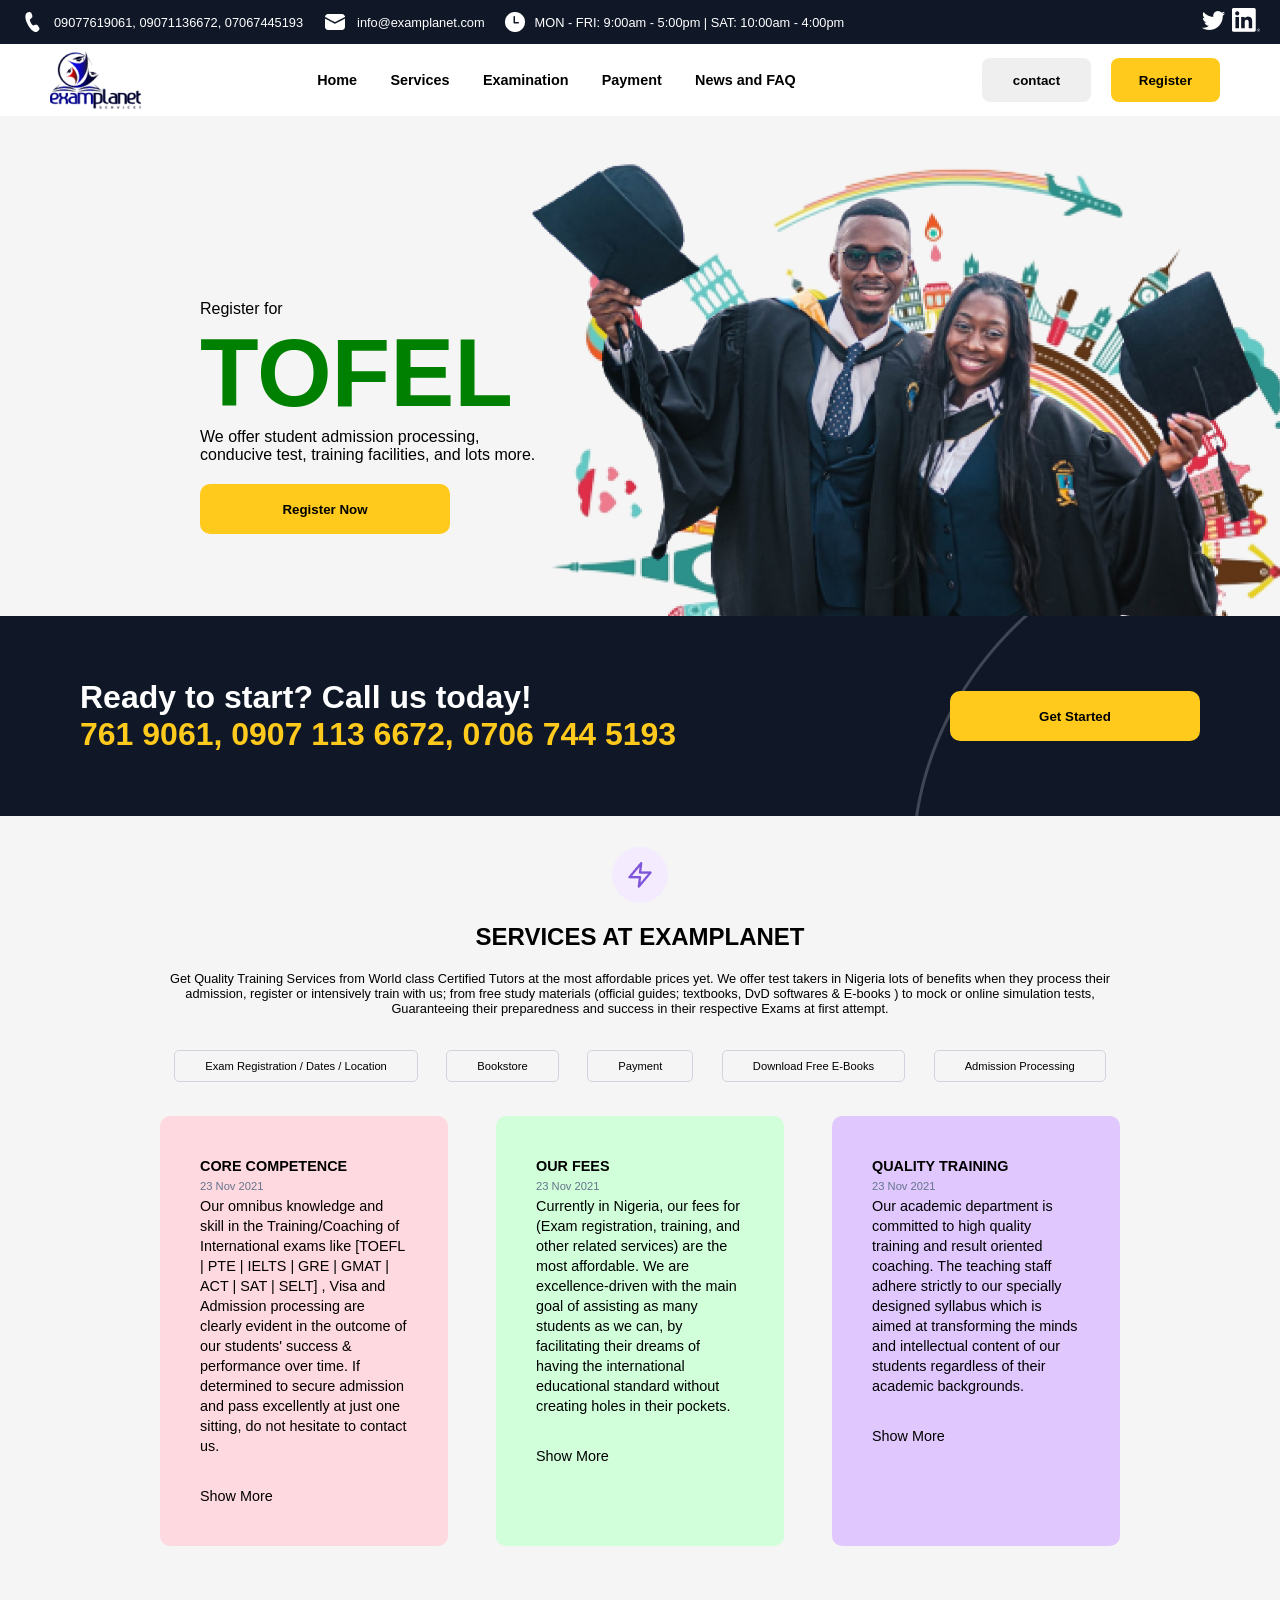
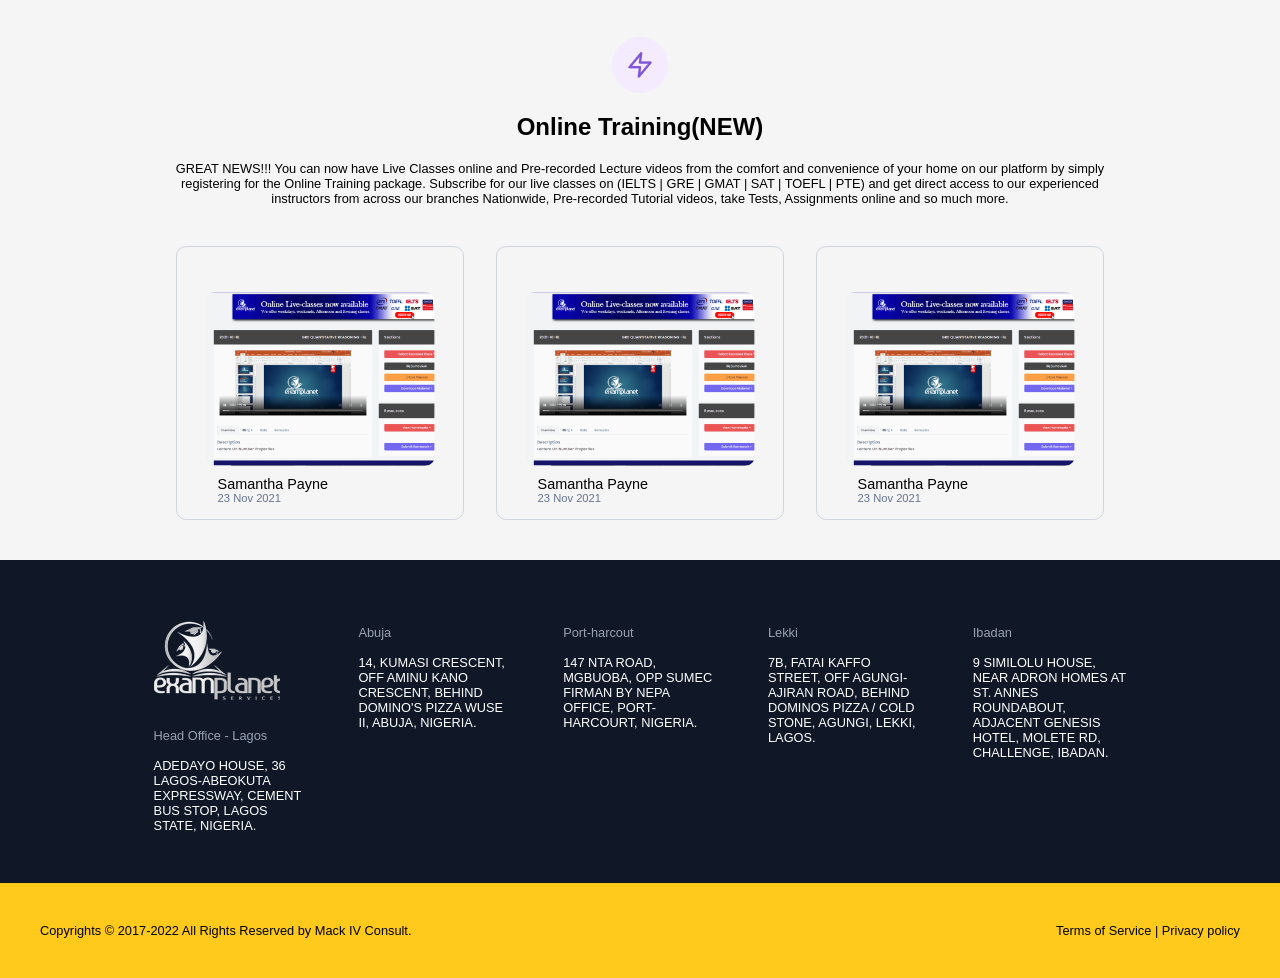
<file: index.html>
<!DOCTYPE html>
<html lang="en">
<head>
    <meta charset="UTF-8">
    <meta name="viewport" content="width=device-width, initial-scale=1.0">
    <link rel="stylesheet" href="./static/css/style.css">
    <title>Exam Planet</title>
</head>
<body>
    <div class="pre-nav">
        <div class="contact">
            <span><img src="./static/images/vectors/phone.png" alt="" srcset=""></i>09077619061, 09071136672, 07067445193</span>
            <span><img src="./static/images/vectors/message.png" alt="" srcset="">info@examplanet.com</span>
            <span><img src="./static/images/vectors/time.png" alt="" srcset="">MON - FRI: 9:00am - 5:00pm | SAT: 10:00am - 4:00pm</span>
        </div>

        <div class="socials">
            <span><img src="./static/images/vectors/twitter.png" alt="" srcset=""></span>
            <span><img src="./static/images/vectors/LinkedIn.png" alt=""></span>
        </div>
    </div>

    <div class="nav">
        <img src="./static/images/Logo.png" alt="" class="logo">

        <ul>
            <li>Home</li>
            <li>Services</li>
            <li>Examination</li>
            <li>Payment</li>
            <li>News and FAQ</li>
        </ul>

        <div class="nav-buttons">
            <button class="contact">contact</button>
            <button class="register">Register</button>
        </div>
    </div>

    <div class="main">
        <div class="left" id="">
            <div class="content">
                <div class="header">
                    Register for
                    <h1>TOFEL</h1>
                    <span class="description">
                        We offer student admission processing, conducive test, training facilities, and lots more.
                    </span>

                    <button class="register-now-button">Register Now</button>
                </div>
            </div>
        </div>

        <div class="right">
            <img class="people" src="./static/images/people-logo.png" alt="">
        </div>
    </div>

    <div class="contact-section">
        <h1><span>Ready to start? Call us today!</span>
            <span class="numbers">761 9061, 0907 113 6672, 0706 744 5193</span></h1>
            <button class="get-started">Get Started</button>
    </div>

    <div class="service-section">
        <div class="ss-content">
            <img src="./static/images/star.png" alt="" srcset="">
            <h2>SERVICES AT EXAMPLANET</h2>
            <p>Get Quality Training Services from World class Certified Tutors at the most affordable prices yet. We offer test takers in Nigeria lots of benefits when they process their admission, register or intensively train with us; from free study materials (official guides; textbooks, DvD softwares & E-books ) to mock or online simulation tests, Guaranteeing their preparedness and success in their respective Exams at first attempt.</p>
            <div class="tags">
                <div class="tag">Exam Registration / Dates / Location</div>
                <div class="tag">Bookstore</div>
                <div class="tag">Payment</div>
                <div class="tag">Download Free E-Books</div>
                <div class="tag">Admission Processing</div>
            </div>


        <div class="skills">
            <div class="skill one">
                <h4>CORE COMPETENCE</h4>
                <span class="date">23 Nov 2021</span>
                <span class="content">Our omnibus knowledge and skill in the Training/Coaching of International exams like [TOEFL | PTE | IELTS | GRE | GMAT | ACT | SAT | SELT] , Visa and Admission processing are clearly evident in the outcome of our students' success & performance over time. If determined to secure admission and pass excellently at just one sitting, do not hesitate to contact us.</span>
                <span class="sm">Show More</span>
            </div>
            <div class="skill two">
                <h4>OUR FEES</h4>
                <span class="date">23 Nov 2021</span>
                <span class="content">Currently in Nigeria, our fees for (Exam registration, training, and other related services) are the most affordable. We are excellence-driven with the main goal of assisting as many students as we can, by facilitating their dreams of having the international educational standard without creating holes in their pockets.</span>
                <span class="sm">Show More</span>
            </div>
            <div class="skill three">
                <h4>QUALITY TRAINING</h4>
                <span class="date">23 Nov 2021</span>
                <span class="content">Our academic department is committed to high quality training and result oriented coaching. The teaching staff adhere strictly to our specially designed syllabus which is aimed at transforming the minds and intellectual content of our students regardless of their academic backgrounds.</span>
                <span class="sm">Show More</span>
            </div>
        </div>

        <div class="training-section">
            <div class="ts-content">
                <img src="./static/images/star.png" alt="" srcset="">
                <h2>Online Training(NEW)</h2>
                <p>GREAT NEWS!!! You can now have Live Classes online and Pre-recorded Lecture videos from the comfort and convenience of your home on our platform by simply registering for the Online Training package.
                    Subscribe for our live classes on (IELTS | GRE | GMAT | SAT | TOEFL | PTE) and get direct access to our experienced instructors from across our branches Nationwide, Pre-recorded Tutorial videos, take Tests, Assignments online and so much more.</p>
                
                <div class="ot-images">
                    <div class="ot-image">
                        <img src="./static/images/Rectangle 1.png" alt="">
                        <div class="name">Samantha Payne</div>
                        <div class="date">23 Nov 2021</div>
                    </div>
                    
                    <div class="ot-image">
                        <img src="./static/images/Rectangle 1.png" alt="">
                        <div class="name">Samantha Payne</div>
                        <div class="date">23 Nov 2021</div>
                    </div>

                    <div class="ot-image">
                        <img src="./static/images/Rectangle 1.png" alt="">
                        <div class="name">Samantha Payne</div>
                        <div class="date">23 Nov 2021</div>
                    </div>
                </div>
            </div>
        </div>
    </div>
    </div>

    <div class="footer">
        <div class="offices">
            <div class="office">
                <img src="./static/images/image 40.png" alt="" srcset="">
                <p class="location">Head Office - Lagos</p>
                <p class="address">ADEDAYO HOUSE, 36 LAGOS-ABEOKUTA EXPRESSWAY, CEMENT BUS STOP, LAGOS STATE, NIGERIA.</p>
            </div>

            <div class="office">
                <p class="location">Abuja</p>
                <p class="address">14, KUMASI CRESCENT, OFF AMINU KANO CRESCENT, BEHIND DOMINO'S PIZZA WUSE II, ABUJA, NIGERIA.
                </p>
            </div>
            <div class="office">
                <p class="location">Port-harcout</p>
                <p class="address">147 NTA ROAD, MGBUOBA, OPP SUMEC FIRMAN BY NEPA OFFICE, PORT-HARCOURT, NIGERIA.
                </p>
            </div>
            <div class="office">
                <p class="location">Lekki</p>
                <p class="address">7B, FATAI KAFFO STREET, OFF AGUNGI-AJIRAN ROAD, BEHIND DOMINOS PIZZA / COLD STONE, AGUNGI, LEKKI, LAGOS.
                </p>
            </div>
            <div class="office">
                <p class="location">Ibadan</p>
                <p class="address">9 SIMILOLU HOUSE, NEAR ADRON HOMES AT ST. ANNES ROUNDABOUT, ADJACENT GENESIS HOTEL, MOLETE RD, CHALLENGE, IBADAN.
                </p>
            </div>
        </div>
    </div>

    <div class="copyright">
        <p>Copyrights &copy; 2017-2022 All Rights Reserved by Mack IV Consult.</p>

        <div class="legal">
            <span>Terms of Service</span> | <span>Privacy policy</span>
        </div>
    </div>
</body>
</html>
</file>
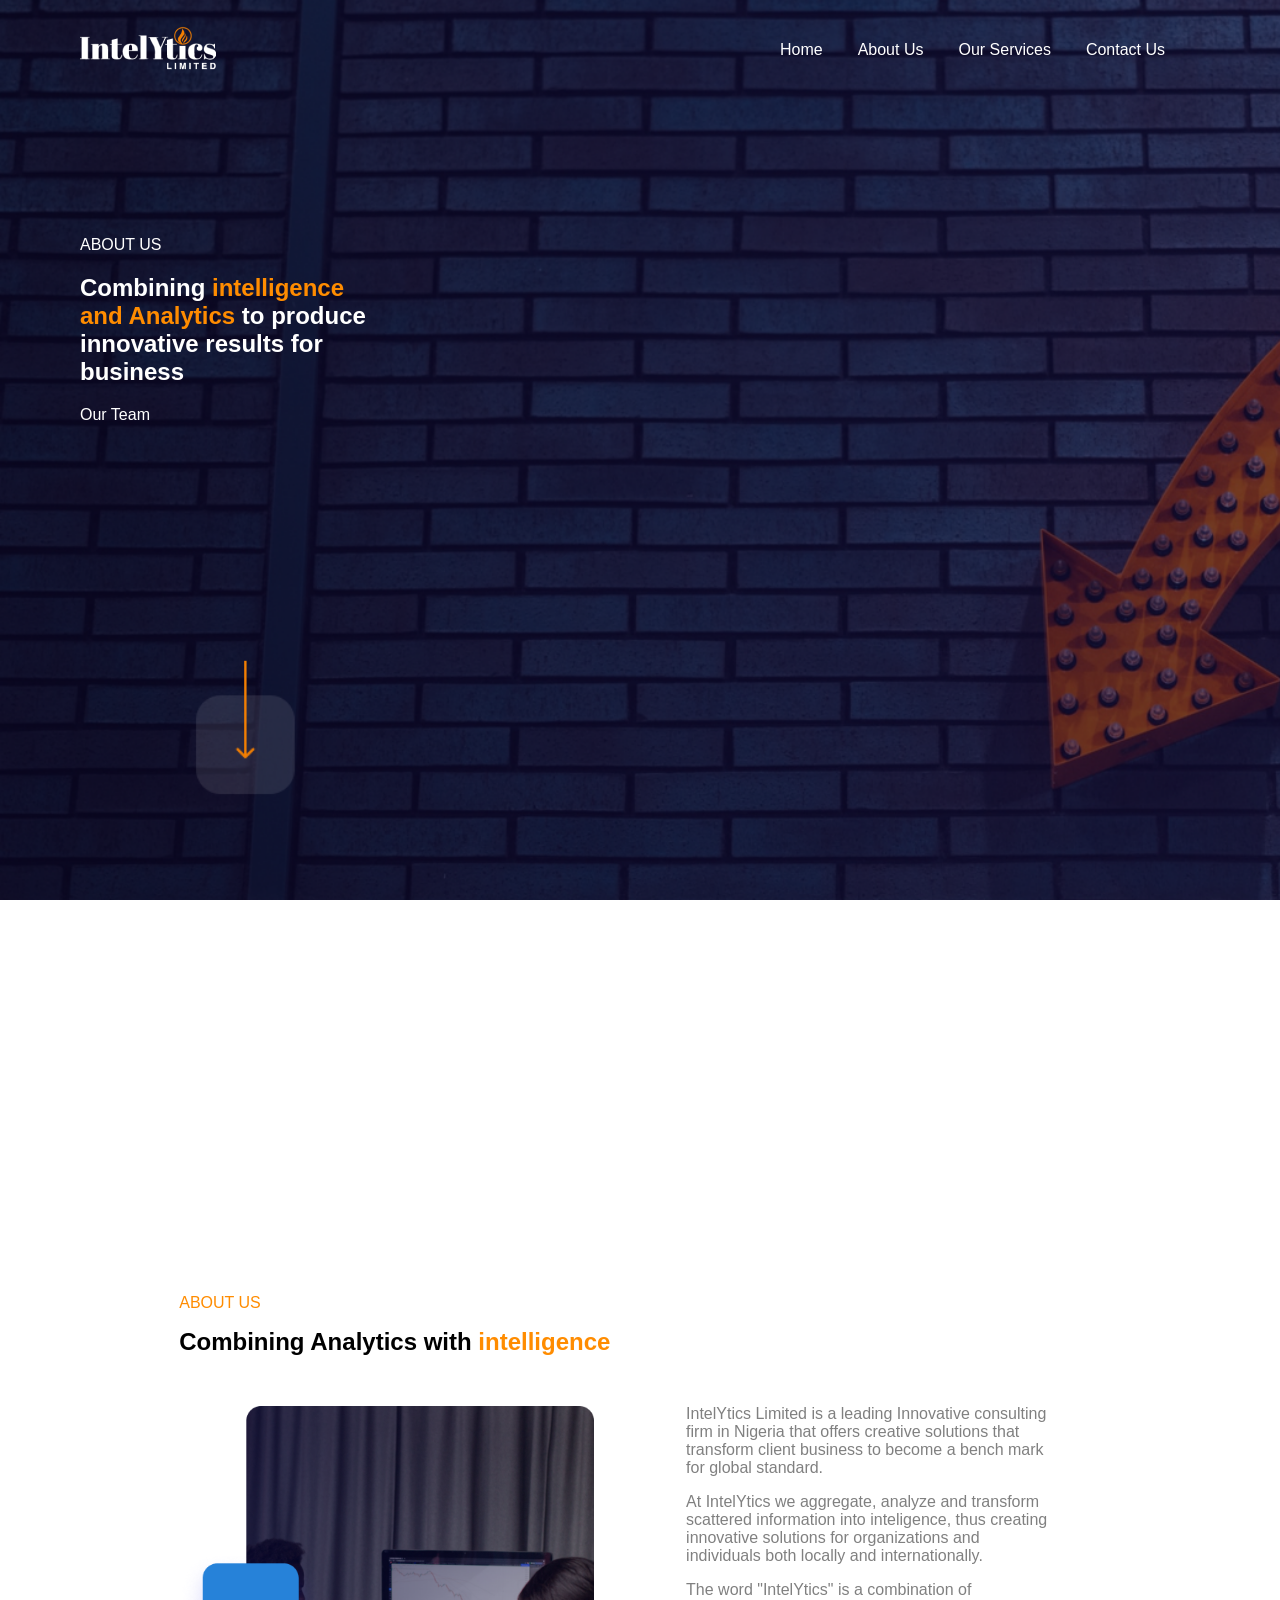
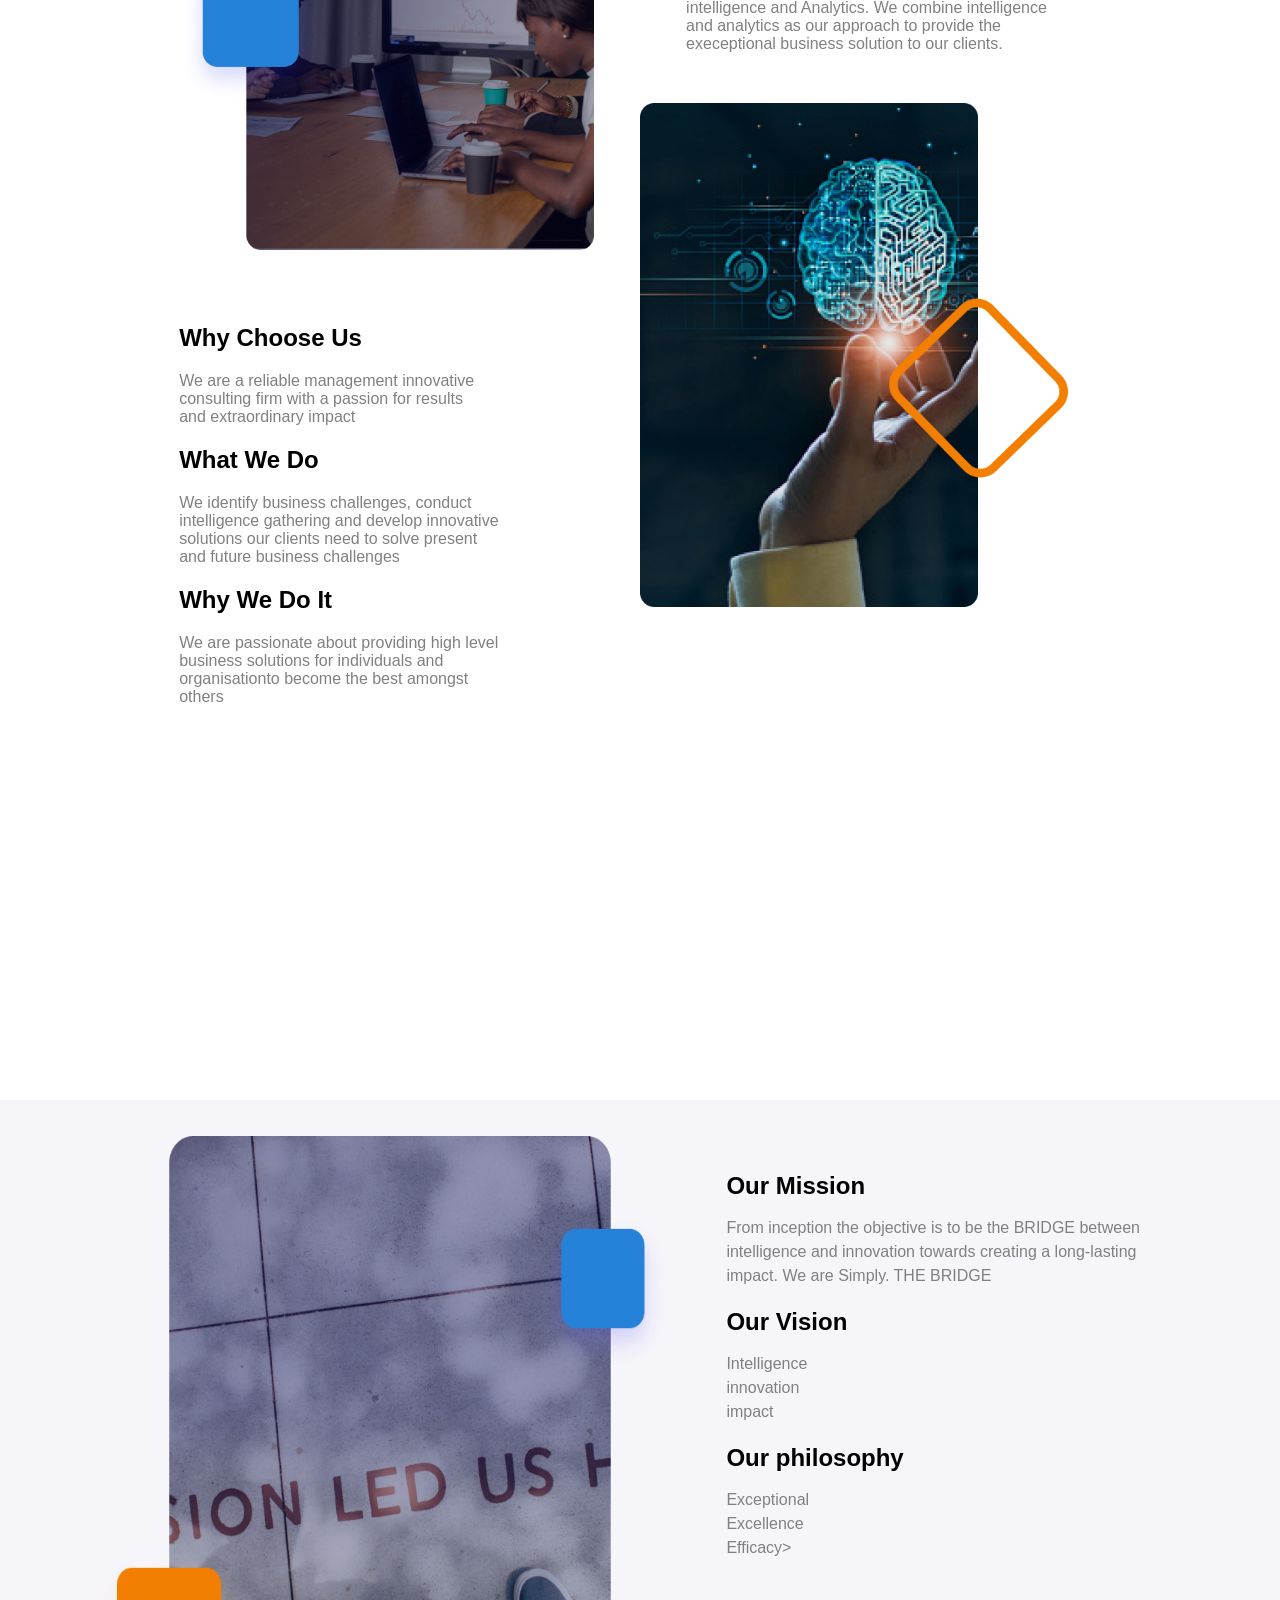
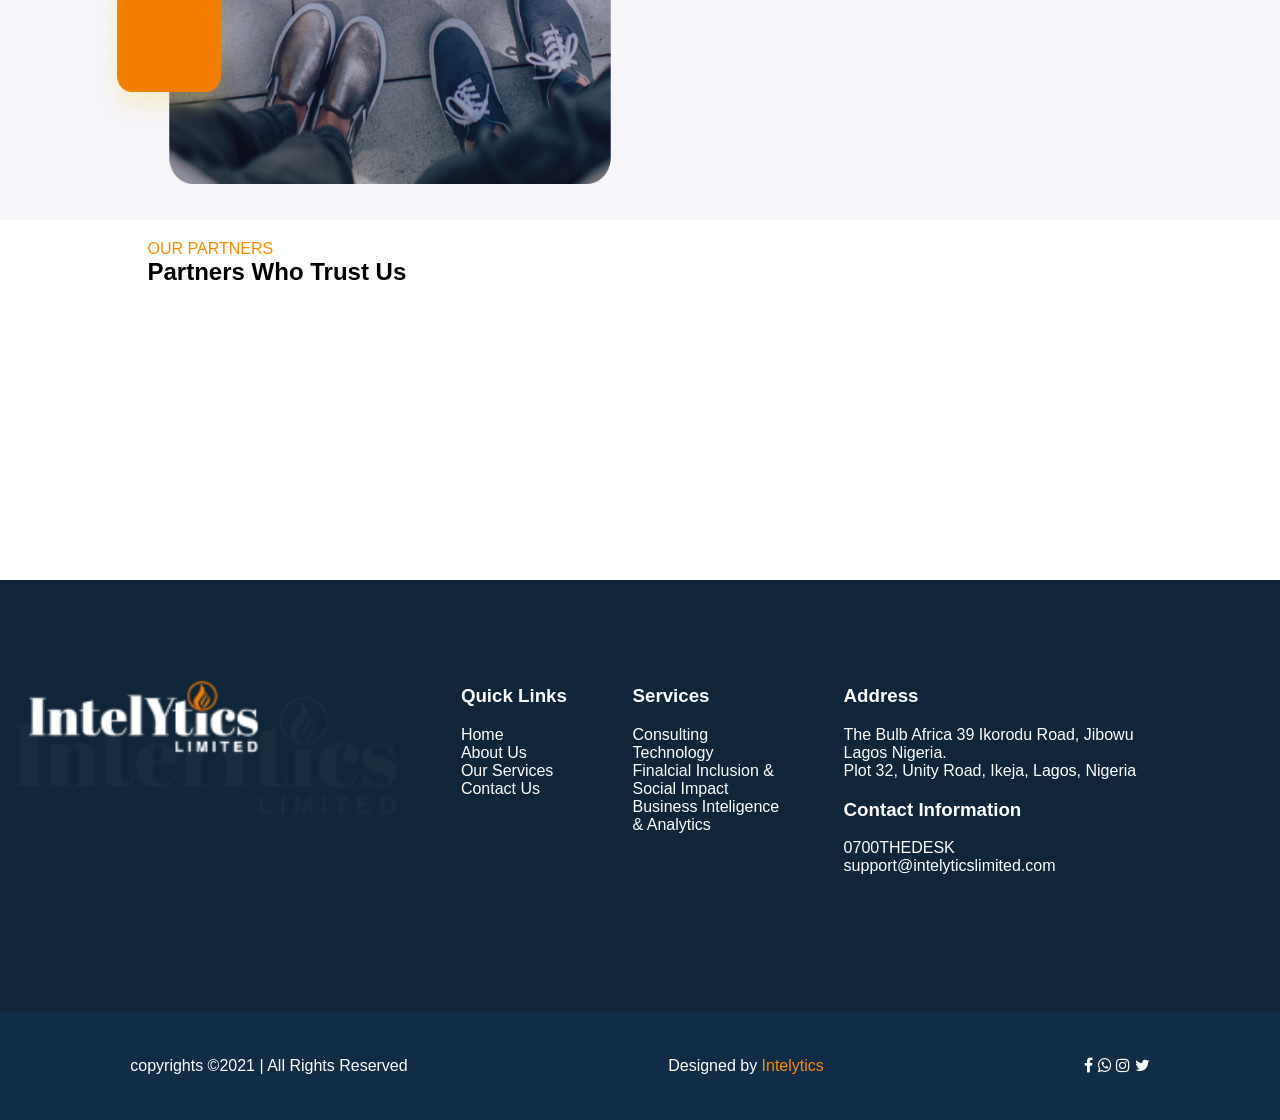
<file: about.html>
<!DOCTYPE html>
<html lang="en">
<head>
    <meta charset="UTF-8">
    <meta http-equiv="X-UA-Compatible" content="IE=edge">
    <meta name="viewport" content="width=device-width, initial-scale=1.0">
    <link rel="stylesheet" href="./css/main.css">
    <link rel="stylesheet" href="./css/about.css">

    <link rel="stylesheet" href="https://cdnjs.cloudflare.com/ajax/libs/font-awesome/4.7.0/css/font-awesome.min.css">
    <title>About</title>
</head>
<body>
    <div class="main-page">
        <header>
            <div class="logo"><img src="./assets/Intelytics_Logo/Rectangle 46.png" alt="" srcset=""></div>

            <button class="nav-btn">
                <div class="btn"></div>
                <div class="btn"></div>
                <div class="btn"></div>
            </button>
            <nav>
                <div class="nav-close">X</div>
                <div class="nav-items">
                    <div class="nav-item"><a href="index.html">Home</a></div>
                    <div class="nav-item">
                        <a href="#" onclick="aboutnav()" id="anav">About Us</a>
                        <div class="sub-nav-items">
                            <a href="./about.html" class="sub-nav-item">About Intelytics</a>
                            <a href="./team.html" class="sub-nav-item">The Team</a>
                        </div>
                        
                    
                    </div>
                    <div class="nav-item"><a href="#">Our Services</a></div>
                    <div class="nav-item"><a href="#">Contact Us</a></div>
                </div>
            </nav>
        </header>
        <div class="main-body">
            <div class="main-content">
                <p>ABOUT US</p>
                <div class="main-text"><h2>Combining <span style="color:darkorange">intelligence <br>and Analytics</span> to produce <br> innovative results for <br>business</h2></div>
                <a href ="./team.html">Our Team</a>
                
            </div>
        </div>
    </div>

    <!-- about us -->
    <div class="about">
        <div class="about-contain">
            <div class="about-left">
                <div class="about-header">
                    <p style="color:darkorange">ABOUT US</p>
                    <h2>Combining Analytics with<span style="color:darkorange"> intelligence</span></h2>
                </div>
                <img src="./assets/About/gggggg.png" alt="" class="desktop-img">
                <img src="./assets/About/Group 44.png" alt="" class="mobile-img">
                <div class="advert">
                    <h2>Why Choose Us</h2>
                    <p>We are a reliable  management innovative <br>consulting firm with a passion for results <br>and extraordinary impact</p>
                </div>
                <div class="advert">
                    <h2>What We Do</h2>
                    <p>We identify business challenges, conduct <br> intelligence gathering and develop innovative <br>solutions our clients need to solve present <br>and future business challenges</p>
                </div>
                <div class="advert">
                    <h2>Why We Do It</h2>
                    <p>We are passionate about providing high level <br>business solutions for individuals and <br>organisationto become the best amongst <br>others</p>
                </div>
            </div>
            <div class="about-right">

                <div class="about-header-right">
                    <p style="color:darkorange">ABOUT US</p>
                    <h2>Combining Analytics with<span style="color:darkorange"> intelligence</span></h2>
                </div>
                <div class="right-text">
                    <p>IntelYtics Limited is a leading Innovative consulting firm in Nigeria that offers creative solutions that transform client business to become a bench mark for global standard.</p>
                    <p>At IntelYtics we aggregate, analyze and transform scattered information into inteligence, thus creating innovative solutions for organizations and individuals both locally and internationally.</p>
                    <p>The word "IntelYtics" is a combination of intelligence and Analytics. We combine intelligence and analytics as our approach to provide the execeptional business solution to our clients.</p>
                </div>
                
                <img src="./assets/About/desktop.png" alt="" class="desktop-img">
                <img src="./assets/About/mobile_pic.png" alt="" class="mobile-img">
            </div>
        </div>
    </div>
    <!-- end ofabout us -->

    <!-- mission -->
    <div class="mission">
        <div class="mission-container">
            <div class="mission-left">
                <img src="./assets/About/Group 18.png" alt="">
            </div>
            <div class="mission-right">
                <div class="missions">
                    <div class="our-mission">
                        <h2>Our Mission</h2>
                        <p>From inception the objective is to be the BRIDGE between intelligence and innovation towards creating a long-lasting impact. We are Simply. THE BRIDGE</p>
                    </div>

                    <div class="our-vision">
                        <h2>Our Vision</h2>
                        <p>Intelligence <br> innovation <br> impact</p>
                        
                    </div>

                    <div class="our-philosophy">
                        <h2>Our philosophy</h2>
                        <p>Exceptional <br> Excellence <br> Efficacy></p>
                        
                    </div>
                </div>
            </div>
        </div>
    </div>
    <!-- end of mission -->

    <!-- partners page -->
    <div class="partners">
        <div class="partners-container">
            <div class="partner-header-container">
                <div class="partner-head">
                    <span class="partner-header">OUR PARTNERS</span>
                <h2>Partners Who Trust Us</h2>
                </div>
                
            </div>
    
        </div>
    </div>
    
    <!-- end of partner page -->



        <!-- footer -->
        <footer>
            <div class="top-container">
                <div class="top">
                    <img src="./assets/Intelytics_Logo/Footer_Logo.png" alt="">
                    <div class="footer-left">
                        <div class="quick-links">
                            <div class="link-header"><h3>Quick Links</h3></div>
                            <div class="link">Home</div>
                            <div class="link">About Us</div>
                            <div class="link">Our Services</div>
                            <div class="link">Contact Us</div>
                        </div>
                        <div class="services">
                            <div class="link-header"><h3>Services</h3></div>
                            <div class="link">Consulting</div>
                            <div class="link">Technology</div>
                            <div class="link">Finalcial Inclusion & <br> Social Impact</div>
                            <div class="link">Business Inteligence <br>& Analytics</div>
                        </div>
                    </div>
                    <div class="footer-right">
                        <div class="address">
                            <div class="link-header"><h3>Address</h3></div>
                            The Bulb Africa 39 Ikorodu Road, Jibowu <br> Lagos Nigeria. <br> Plot 32, Unity Road, Ikeja, Lagos, Nigeria</div>
                        <div class="contact">
                            <div class="link-header"><h3>Contact Information</h3></div>
                            0700THEDESK <br> support@intelyticslimited.com</div>
    
                            <div class="social-media-footer">
                                <a href="#"><i class="fa fa-facebook"></i></a>
                                <a href="#"><i class="fa fa-whatsapp"></i></a>
                                <a href="#"><i class="fa fa-instagram"></i></a>
                                <a href="#"><i class="fa fa-twitter"></i></a>
                            </div>
                    </div>
                </div>
            </div>
            <div class="bottom">
                <div class="copyrights">copyrights &copy;2021 | All Rights Reserved</div>
                <div class="credits">Designed by <span style="color: darkorange;"> Intelytics</span></div>
                <div class="social-media">
                    <a href="#"><i class="fa fa-facebook"></i></a>
                    <a href="#"><i class="fa fa-whatsapp"></i></a>
                    <a href="#"><i class="fa fa-instagram"></i></a>
                    <a href="#"><i class="fa fa-twitter"></i></a>
                </div>
            </div>
            
    
        </footer>
        <!-- end of footer -->
    <script src="./js/main.js"></script>
</body>
</html>
</file>
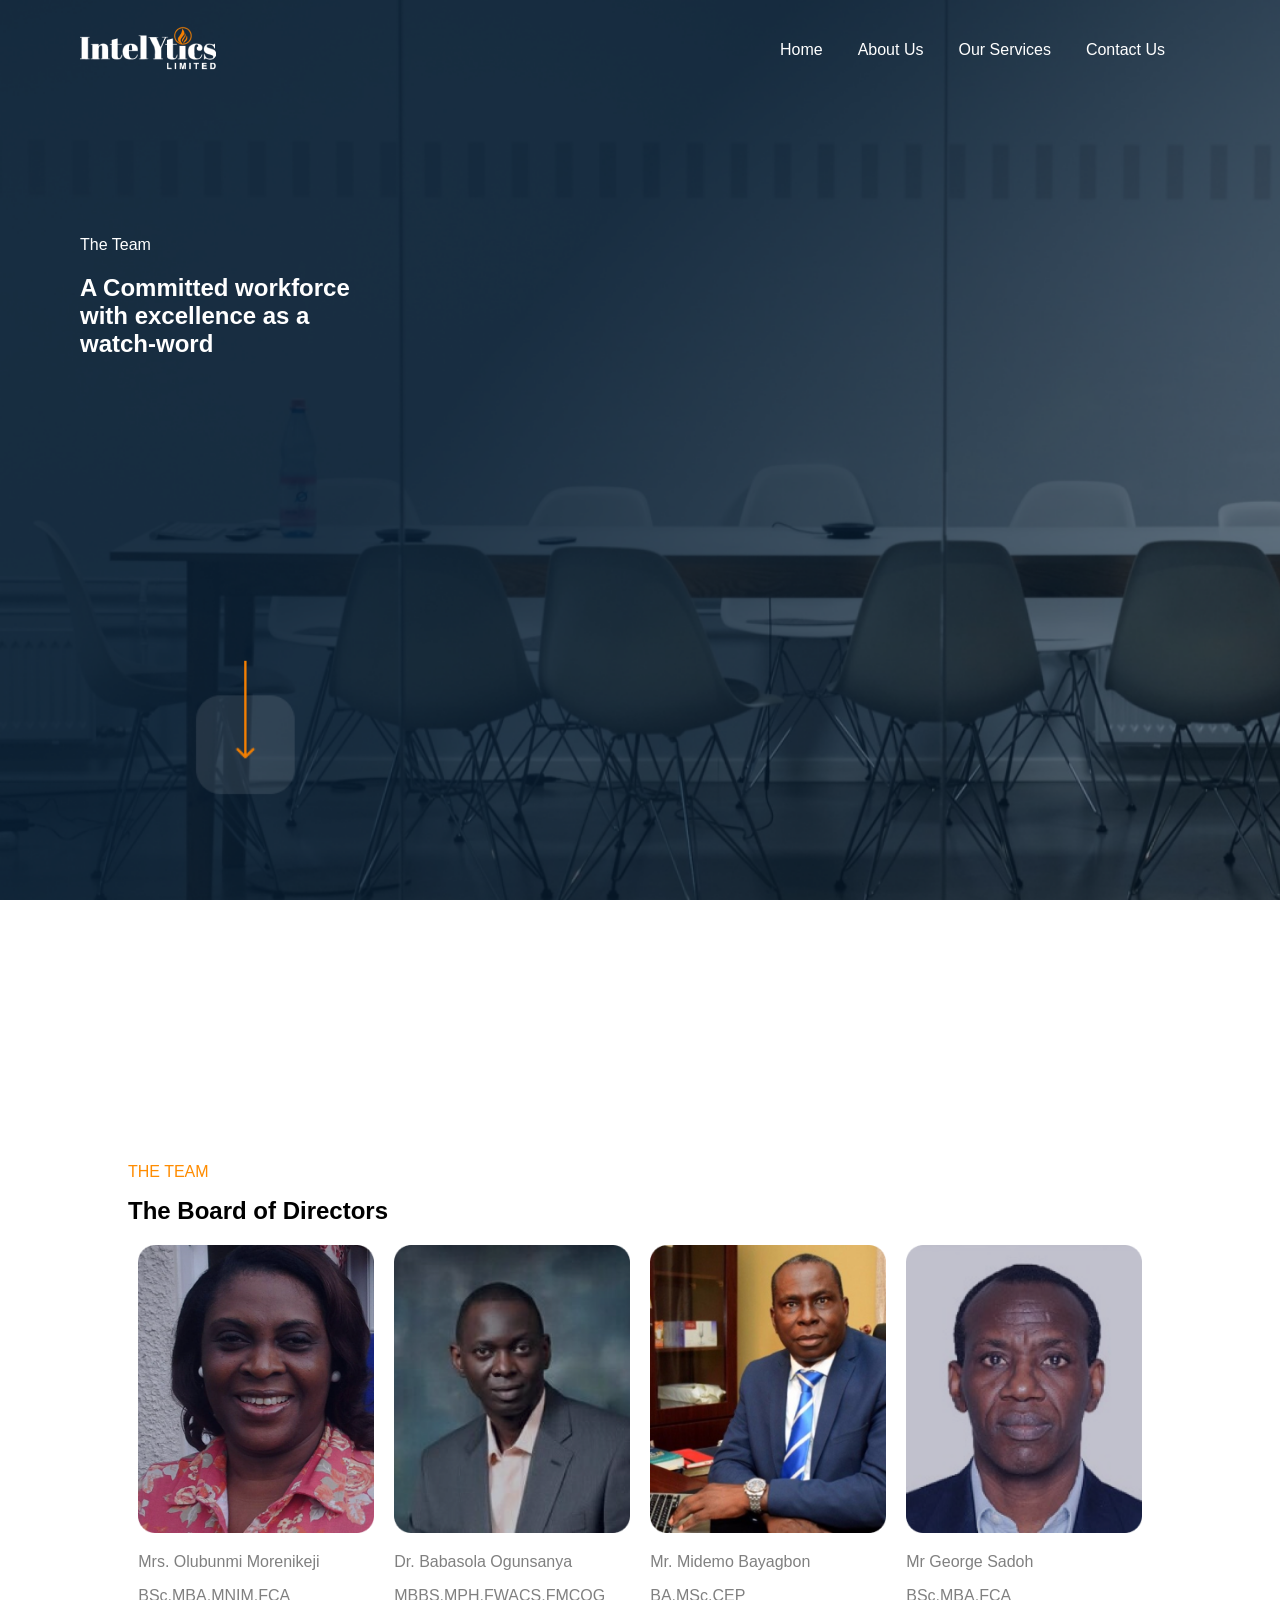
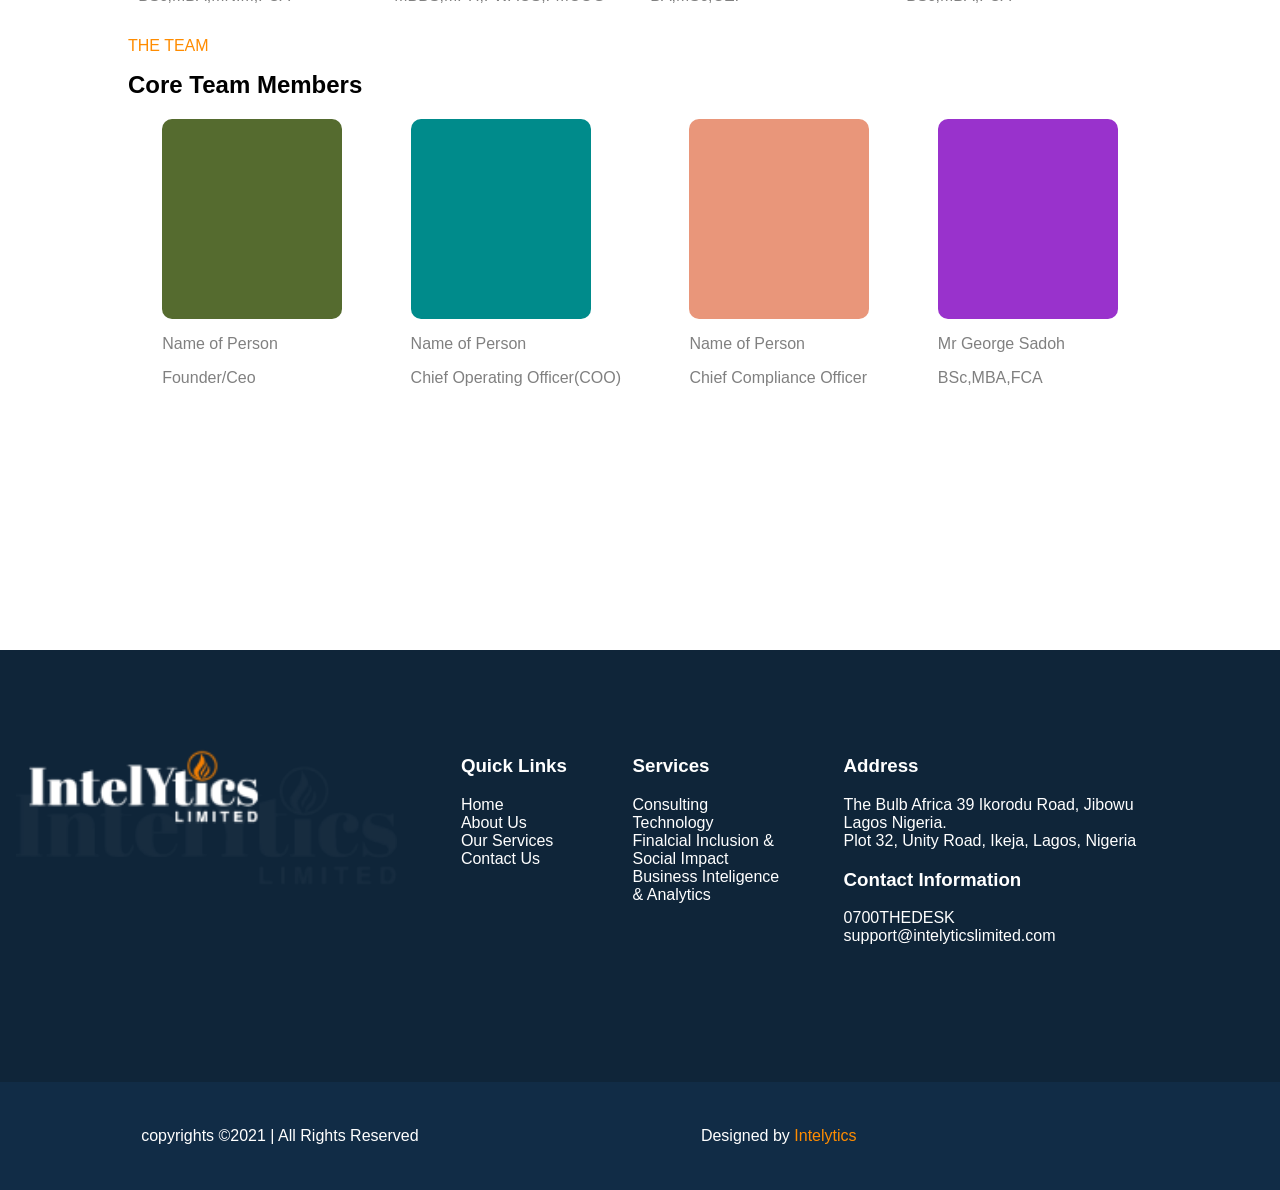
<file: team.html>
<!DOCTYPE html>
<html lang="en">
<head>
    <meta charset="UTF-8">
    <meta http-equiv="X-UA-Compatible" content="IE=edge">
    <meta name="viewport" content="width=device-width, initial-scale=1.0">
    <link rel="stylesheet" href="./css/main.css">
    <link rel="stylesheet" href="./css/team.css">
    <title>The Team</title>
</head>
<body>
    <div class="main-page">
        <header>
            <div class="logo"><img src="./assets/Intelytics_Logo/Rectangle 46.png" alt="" srcset=""></div>

            <button class="nav-btn">
                <div class="btn"></div>
                <div class="btn"></div>
                <div class="btn"></div>
            </button>
            <nav>
                <div class="nav-close">X</div>
                <div class="nav-items">
                    <div class="nav-item"><a href="index.html">Home</a></div>
                    <div class="nav-item">
                        <a href="./about.html" onclick="aboutnav()" id="anav">About Us</a>
                        <div class="sub-nav-items">
                            <a href="./about.html" class="sub-nav-item">About Intelytics</a>
                            <a href="#" class="sub-nav-item">The Team</a>
                        </div>
                        
                    
                    </div>
                    <div class="nav-item"><a href="#">Our Services</a></div>
                    <div class="nav-item"><a href="#">Contact Us</a></div>
                </div>
            </nav>
        </header>
        <div class="main-body">
            <div class="main-content">
                <p>The Team</p>
                <div class="main-text"><h2>A Committed workforce <br> with excellence as a <br> watch-word</h2></div>
            </div>
        </div>
    </div>

    <div class="the-team">
        <div class="team-container">
            <div class="board">
                <p style="color: darkorange;">THE TEAM</p>
                <h2 style="margin-top: 0px;">The Board of Directors</h2>
                <div class="members">
                    <div class="member">
                        <img src="./assets/Teams/bod/1.png" alt="">
                        <p>Mrs. Olubunmi Morenikeji</p>
                        <p>BSc,MBA,MNIM,FCA</p>
                    </div>
                    <div class="member">
                        <img src="./assets/Teams/bod/2.png" alt="">
                        <p>Dr. Babasola Ogunsanya</p>
                        <p>MBBS,MPH,FWACS,FMCOG</p>
                    </div>
                    <div class="member">
                        <img src="./assets/Teams/bod/3.png" alt="">
                        <p>Mr. Midemo Bayagbon</p>
                        <p>BA,MSc,CEP</p>
                    </div>
                    <div class="member">
                        <img src="./assets/Teams/bod/4.png" alt="">
                        <p>Mr George Sadoh</p>
                        <p>BSc,MBA,FCA</p>
                    </div>
                </div>
            </div>

            <div class="board">
                <p style="color: darkorange;">THE TEAM</p>
                <h2 style="margin-top: 0px;">Core Team Members</h2>
                <div class="members">
                    <div class="member core">
                        <div style="background-color: darkolivegreen;" class="placeholder"></div>
                        <p>Name of Person</p>
                        <p>Founder/Ceo</p>
                    </div>

                    <div class="member core">
                        <div style="background-color: darkcyan;" class="placeholder"></div>
                        <p>Name of Person</p>
                        <p>Chief Operating Officer(COO)</p>
                    </div>

                    <div class="member core">
                        <div style="background-color:darksalmon;" class="placeholder"></div>
                        <p>Name of Person</p>
                        <p>Chief Compliance Officer</p>
                    </div>

                    <div class="member core">
                        <div style="background-color: darkorchid;" class="placeholder"></div>
                        <p>Mr George Sadoh</p>
                        <p>BSc,MBA,FCA</p>
                    </div>
                   
                </div>
            </div>
        </div>
    </div>




        <!-- footer -->
        <footer>
            <div class="top-container">
                <div class="top">
                    <img src="./assets/Intelytics_Logo/Footer_Logo.png" alt="">
                    <div class="footer-left">
                        <div class="quick-links">
                            <div class="link-header"><h3>Quick Links</h3></div>
                            <div class="link">Home</div>
                            <div class="link">About Us</div>
                            <div class="link">Our Services</div>
                            <div class="link">Contact Us</div>
                        </div>
                        <div class="services">
                            <div class="link-header"><h3>Services</h3></div>
                            <div class="link">Consulting</div>
                            <div class="link">Technology</div>
                            <div class="link">Finalcial Inclusion & <br> Social Impact</div>
                            <div class="link">Business Inteligence <br>& Analytics</div>
                        </div>
                    </div>
                    <div class="footer-right">
                        <div class="address">
                            <div class="link-header"><h3>Address</h3></div>
                            The Bulb Africa 39 Ikorodu Road, Jibowu <br> Lagos Nigeria. <br> Plot 32, Unity Road, Ikeja, Lagos, Nigeria</div>
                        <div class="contact">
                            <div class="link-header"><h3>Contact Information</h3></div>
                            0700THEDESK <br> support@intelyticslimited.com</div>
    
                            <div class="social-media-footer">
                                <a href="#"><i class="fa fa-facebook"></i></a>
                                <a href="#"><i class="fa fa-whatsapp"></i></a>
                                <a href="#"><i class="fa fa-instagram"></i></a>
                                <a href="#"><i class="fa fa-twitter"></i></a>
                            </div>
                    </div>
                </div>
            </div>
            <div class="bottom">
                <div class="copyrights">copyrights &copy;2021 | All Rights Reserved</div>
                <div class="credits">Designed by <span style="color: darkorange;"> Intelytics</span></div>
                <div class="social-media">
                    <a href="#"><i class="fa fa-facebook"></i></a>
                    <a href="#"><i class="fa fa-whatsapp"></i></a>
                    <a href="#"><i class="fa fa-instagram"></i></a>
                    <a href="#"><i class="fa fa-twitter"></i></a>
                </div>
            </div>
            
    
        </footer>
        <!-- end of footer -->
    
        <script src="./js/main.js"></script>
</body>
</html>
</file>
<file: static/css/style.css>
*{
    padding: 0;
    margin: 0;
}

body{
    font-family: 'Lucida Sans', 'Lucida Sans Regular', 'Lucida Grande', 'Lucida Sans Unicode', Geneva, Verdana, sans-serif;
}
button{
    cursor: pointer;
}

.pre-nav{
    height: 44px;
    background-color: #101828;
    color: white;
    display: flex;
    justify-content: space-between;
    align-items: center;
    padding-left: 20px;
    padding-right: 20px;

}

.contact{
    display: flex;
    align-items: center;
    justify-content: left;
    width: 80%;
}
.contact span{
    display: flex;
    align-items: center;
    justify-content: space-between;
    margin-right: 20px;
    font-size: 0.8rem;
}

.contact span img{
    margin-right: 10px;
}

.socials{
    display: flex;
    align-items: center;
    justify-content: center;
}

.nav{
    display: flex;
    width: 100%;
    justify-content: space-between;
    font-weight: bold;
}

ul{
    list-style-type: none;
    display: flex;
    align-items: center;
    justify-content: space-around;
    font-size: 0.9rem;
    width: 40%;
}

li{
    cursor: pointer;
}
.nav-buttons{
    display: flex;
    align-items: center;
    justify-content: space-between;
    margin-right: 50px;
}

.logo{
    margin-left: 50px;
}

.nav-buttons button{
    border-radius: 8px;
    height: 44px;
    width: 109px;
    outline: none;
    display: flex;
    align-items: center;
    justify-content: center;
    margin-right: 10px;
    margin-left: 10px;
    border: 0;
    font-weight: bold;
}

.nav-buttons button .contact{
    background-color: white;
}

.register{
    background-color: #FFCA1B;
}

.main{
    background-color:whitesmoke;
    height: 500px;
    width: 100%;
    display: flex;
}

.main .left{
    width: 30%;
}

.main .right{
    background-image: url('../images/city.png');
    width: 70%;
}
.people{
    object-fit: cover;
    height: 100%;
    width: 100%;
}
.header{
    display: flex;
    flex-direction: column;
    justify-content: space-around;
    width: 350px;
    position:absolute;
    top: 300px;
    left: 200px;
    font-size: 1rem;
}
.header h1{
    color:green;
    font-size: 96px;
}

.register-now-button{
    outline: none;
    border: none;
    border-radius: 10px;
    height:50px;
    width: 250px;
    background-color: #FFCA1B;
    margin: 20px 0;
    font-weight: bold;
}

.contact-section{
    height: 200px;
    background: url('../images/blue.png');
    color: white;
    display: flex;
    justify-content: space-between;
    align-items: center;
}
.contact-section h1{
    display: flex;
    flex-direction: column;
    margin-left: 80px;
}

.contact-section .numbers{
    color: #FFCA1B;
}

.get-started{
    outline: none;
    border: none;
    border-radius: 10px;
    height:50px;
    width: 250px;
    background-color: #FFCA1B;
    margin: 20px 0;
    font-weight: bold;
    margin-right: 80px;
}

.service-section{
    box-sizing: border-box;
    background-color:whitesmoke;
    display: flex;
    align-items: center;
    justify-content: center;
    padding-bottom: 40px;
}
.ss-content{
    width: 75%;
    display: flex;
    flex-direction: column;
    align-items: center;
}

.ss-content img{
    margin-top: 30px;
}

.ss-content h2{
    margin: 20px 0;
}

.ss-content p{
    text-align: center;
    font-size: 0.8rem;
}

.tags{
    display: flex;
    justify-content: space-around;
    align-items: center;
    width: 100%;
    height: 100px;
}
.tag{
    border: 1px solid #D0D5DD;
    border-radius: 5px;
    height: 30px;
    width: auto;
    padding: 0 30px;
    display: flex;
    justify-content: center;
    align-items: center;
    font-size: 0.7rem;
}

.skills{
    display: flex;
    justify-content: space-between;
}
.skill{
    width: 30%;
    display: flex;
    flex-direction: column;
    padding: 40px;
    height: auto;
    box-sizing: border-box;
    border-radius: 10px;
    font-size: 0.9rem;
    line-height: 20px;

}
.one{
    background-color:#FFD9E0;
}

.two{
    background-color: #D0FFDA;
}

.three{
    background-color: #E0C8FF;

}

.sm{
    margin-top: 30px;
    cursor:pointer;
}

.training-section{
    background-color:whitesmoke;
    display: flex;
    align-items: center;
    justify-content: center;
}
.ts-content{
    width: 100%;
    display: flex;
    flex-direction: column;
    align-items: center;
    margin-top: 60px;
}

.ot-images{
    display: flex;
    justify-content: space-around;
    margin-top: 40px;
}

.ot-image{
    width: 30%;
    border: 1px solid #D0D5DD;
    border-radius: 10px;
    display: flex;
    flex-direction: column;
    align-items: center;
    justify-content: center;
    padding: 15px;
    box-sizing: border-box;
}

.ot-image img{
    height: 90%;
    width:  90%;
    border-radius: 10px;
}

.name{
    font-size: 0.9rem;
    width: 80%;
    display: flex;
    justify-content: left; 
    margin-top: 10px ;
}

.date{
    color:#64748B;


    width: 80%;
    display: flex;
    justify-content: left; 
    font-size: .7rem;
}

.footer{
    background-color: #101828;
    display: flex;
    justify-content: space-around;
    color: white;
}

.offices{
    box-sizing: border-box;
    display: flex;
    justify-content: space-around;
    width: 80%;
    font-size: 0.8rem;
    padding: 50px 0;
}

.location{
    color:#98A2B3;
    padding: 15px 0;
}

.office{
    width: 15%;
}

.copyright{
    background-color:#FFCA1B;
    justify-content: space-between;
    font-size: 0.8rem;
    display: flex;
    padding:40px
}

.legal span{
    cursor: pointer;
}

.legal span:hover{
    color: white;
}
</file>
<file: css/main.css>
body{
    margin: 0;
    padding: 0;
    font-family:-apple-system, BlinkMacSystemFont, 'Segoe UI', Roboto, Oxygen, Ubuntu, Cantarell, 'Open Sans', 'Helvetica Neue', sans-serif;
}
a{
    text-decoration: none;
    color: white;
}

a:hover{
    color: darkorange;
}
.main-page{
    background-image: url('../assets/HomePage/Hero_Mobile.png');
    background-repeat: no-repeat;
    background-size: cover;
    height: 100vh;
    color: white;
}
header{
    display: flex;
    justify-content: space-between;
    align-items: center;
}

header .logo{
    margin-top: 20px;
    margin-left:15px;
    height:100%;
}

header .nav-btn{
    margin-top: 20px;
    margin-right:15px
}
.main-page .main-body .main-content{
    margin-top: 100px;
    margin-left: 15px;
}
.nav-btn{
    border: 1px solid darkblue;
    cursor: pointer;
    height :20px;
    display: flex;
    flex-direction: column;
    justify-content:center;
    align-items: center;
    border-radius: 15%;
    
}

.sub-nav-items{
    color: white;
    font-weight: normal;
    font-size: 0.8rem;
    width: 200px;
    display: flex;
    justify-content: space-around;
    height: 0;
    overflow: hidden;
    transition: 0.5s;
}

.btn{
    width: 10px;
    background-color:darkblue;
    margin: 1px;
    padding:1px;
    border-radius: 5%;
}


.main-page nav{
    position: fixed;
    height:100vh;
    width: 0;
    background-color: white;
    color: black;
    line-height: 3rem;
    z-index:1000 ;
    overflow: hidden;
    top: 0;
    left: 0;
    transition: .5s;
}

.main-page .activenav{
    width: 100vw;
}

.main-page nav .nav-items{
    position: absolute;
    top:65px;
    left: 30px;
}

.main-page nav .nav-items .nav-item{
    font-weight: bold;
}

.main-page nav .nav-items .nav-item:hover{
    color: darkorange;
}

.main-page nav .nav-close{
    display: flex;
    position: absolute;
    top:25px;
    right:15px;
    justify-content: center;
    align-items: center;
    background-color: skyblue;
    width: 30px;
    height: 30px;
    opacity: 0.5;
    border-radius: 5px;
}

.main-page .main-body{
    display: flex;
    flex-direction: column;
    height: calc(100vh - 64px);
}

.main-page .main-body button{
    border: none;
    width: 150px;
    height: 50px;
    border-radius: 5px;
    background-color: darkorange;
    color: white;
    margin-top: 30px;
    font-size: 1rem;
}

.about-us{
    display: flex;
    flex-direction: column;
   justify-content: center;
}



.about-us .right img{
    width: 100%;
}


.about-us .left .about-us-header{
    color: darkorange;
}

.about-us .left h2{
    margin: 10px 0;

}

.about-us .left p{
    color: gray;
}

.about-us .left .about-button{
    border: none;
    width: 150px;
    height: 50px;
    border-radius: 5px;
    background-color: darkorange;
    color: white;
    margin-top: 30px;
    font-size: 1rem;
    cursor: pointer;
}

.about-us .left .about-button:hover{
    background-color: #0f2539;
}

.services-page{
    
    background-color: #0f2539;
    display: flex;
    align-items: center;
    justify-content: space-around;
    color: white;
}

.services-page .container{

    background-color: #0f2539;
    display: flex;
    flex-direction: column;
    margin-left: 50px;
    margin-top: 50px;
    height: 90%;
    width: 90%;
}

.services-page .container .header-container{
}

.services-page .service-header{
    color: darkorange;
}

.services-page h2{
    margin-top: 0;
}
.our-services{

    width: 90%;
    height: 75%;
    display: flex;
    flex-direction: column;
}

.our-services .service-top{
    display: flex;
}

.our-services .service-bottom{
    display: flex;
}

.service{
    display: flex;
    flex-direction:column;
    justify-content: end;
    height:60%;
    width:40%;
}

.service h3{
    margin-bottom: 0;
}

.services-page .view-button{
    border: none;
    width: 150px;
    height: 50px;
    border-radius: 5px;
    background-color: darkorange;
    color: white;
    margin-top: 30px;
    margin-bottom: 30px;
    font-size: 1rem;
}


/* partners */
.partners{
    height: 40vh;
}

.partner-header{
    color: darkorange;
    margin-bottom: 0;
}

.partners-container{
    display: flex;

    margin-left: 50px;
    margin-top: 50px;
    height: 90%;
    width: 90%;
}

.partner-header-container h2{
    margin-top: 0;
}
/* end of partners */

footer .top{
    background-color: #0f2539;
    color: white;
    height: 80%;
}

footer .bottom{
    background-color: #112c46;
    color: white;
    display: flex;
    justify-content: space-around;
    align-items: center;
    height: 20%;
}


.sub-nav-items-active{
    height: 48px ;
}


@media screen and (max-width:768px) {


    .main-page nav a{
        color: black;
    }

    .sub-nav-items{
        font-weight: normal;
        font-size: 0.8rem;
        width: 200px;
        display: flex;
        justify-content: space-around;
        height: 0;
        overflow: hidden;
        transition: 0.5s;
    }

    .sub-nav-items-active{
        height: 48px ;
    }



    .about-us .left{
        margin-top: 100px;
    }

    .about-us .right{
        margin-top: 100px;
    }


    .about-us .right .big{
        display: none;
    }

    .about-us .left{
        width: 80%;
        margin-top: 30%;
        margin-left: 10%;
    }
    
    .about-us .right{
        width: 90%;
        margin-top: 10%;
        margin-left: 10%;


    }


    /* services page */
    .our-services{

        width: 90%;
        height: 75%;
        display: flex;
        flex-direction: column;
    }
    
    .our-services .service-top{
        display: flex;
        flex-direction: column;
    }
    
    .our-services .service-bottom{
        display: flex;
        flex-direction: column;
    }
    
    .service{
        display: flex;
        flex-direction:column;
        justify-content: end;
        /* border: 1px solid white; */
        height:60%;
        width:95%;
    }
    
    .service h3{
        margin-bottom: 0;
    }
    /* end of service page */


    footer{
        height: 750px;
        background-color: #0f2539;
        
    }

    footer .top-container{
        
        height: 85%;
        display: flex;
        justify-content:center;
        align-items: center;

    }
    footer .top{
        display: flex;
        flex-direction: column;
        align-items: center;
        justify-content: left;
        padding: 0;
        height: 90%;
        width: 90%;

    }
    footer .bottom{
        height: 15%;
    }
    footer .top .footer-left{
        display: flex;
        justify-content: left;
        width: 100%;
    }

    footer .top .footer-left .quick-links{
        margin-right: 15%;
    }

    footer .top .footer-right{
        display: flex;
        justify-content: left;
        flex-direction: column;
        width: 100%;
    }


    footer .bottom .credits{
        display: none;
    }

    footer .bottom .social-media{
        display: none;
    }
}



@media screen and (min-width:992px) {

    .main-page{
        background-image: url('../assets/HomePage/HERO.png');
    }

    header{
        display: flex;
        justify-content: space-between;
        align-items: center;

    }

    header .logo{
        margin-top: 0;
        margin-left: 80px;
        height:100%;
    }


    .main-page header nav{
        display: flex;
        justify-content: center;
        align-items: center;

        background-color: rgba(0, 0, 0, 0);
        position: relative;
        right: 0;
        height:100px;
        width:50%;
        color: white;     
    }

    .main-page nav .nav-items{
        position: relative;
        display: flex;
        top:0;
        right:0;
        flex-direction: row;
    }

    .sub-nav-items{
        display: none;
    }

    .main-page nav .nav-items .nav-item{
        font-weight: normal;
        cursor: pointer;
        margin-right: 35px;
    }
    

    .main-page nav .nav-close{
        display: none;
    }

    .nav-btn{
        display: none;
    }

    .main-page .main-body{
        display: flex;
        flex-direction: column;
        height: calc(100vh - 64px);
    }

    .main-page .main-body .main-content{
        margin-top: 120px;
        margin-left: 80px;

    }

    /* about us page */
    .about-us{
        display: flex;
        flex-direction: row;
        justify-content: space-around;
        height: 100vh;
    }

    .about-us .left{
        display: flex;
        flex-direction: column;
        justify-content: center;
        height: 100%;
    }

    .about-us .right{
        display: flex;
        flex-direction: column;
        justify-content: end;
        height: 100%;
    }

    .about-us .right .big{
        display: block;
        height: 80%;
    }


    .about-us .right .small{
        display: none;
    }

    footer{
        height: 60vh;
    }
    footer .top-container{
        
        height: 80%;
        display: flex;
        justify-content: center;
        align-items: end;
        background-color: #0f2539;
    }
    
    footer .top{
        display: flex;
        width: 100%;
        justify-content: space-around;
        
    }


    footer .top img{
        height: 50%;
    }

    footer .top .footer-left{
        display: flex;
        justify-content: space-around;
        width: 30%;
    }

    footer .top .footer-right{
        margin-right: 10%;
    }

    footer .top .social-media-footer{
        display: none;
    }
}
</file>
<file: css/about.css>
.main-page{
    background-image: url('../assets/About/Hero_Web.png');
    background-repeat: no-repeat;
    background-size: cover;
    height: 100vh;
    color: white;
}
.about{
    height: 200vh;
    display: flex;
    align-items: center;
    justify-content: center;
    width: 100%;

}
.about .about-contain{
    height: 90%;
    width: 90%;
    display: flex;
    justify-content: space-around;
    margin: auto;
}
.mobile-img{
    display:none;
}

.about .about-contain .about-header h2{
    margin-top: 0;
    margin-bottom: 50px;
}

.about .about-contain .about-header-right{
    display: none;
}

.about .about-contain .about-left{
 width: 40%;
 margin: auto;
 margin-right: 0;
}

.about .about-contain .about-left img{
    width: 90%;
    margin-bottom: 50px;
    
}

.about .about-contain .about-left p{
    color: gray;
    
}

.about .about-contain .about-right{
    width: 40%;
   
    margin: auto;
    margin-left: 0;
}

.about .about-contain .about-right img{
    width:95%;
    
}

.about .about-contain .about-right .right-text{
    width: 80%;
    text-align: left;
    margin: auto;
    margin-bottom: 50px;
    
}
.about .about-contain .about-right p{
    color: gray;
    
}

/* mission */
.mission{
height: 80vh;
background-color:#F6F5FA;
display: flex;
align-items: flex-end;

}

.mission-container{
    width: 90%;
    display: flex;
    height: 100%;
    justify-content: space-around;
    margin: 0 auto;
    align-items: center;
}

.mission-container p{
    color: gray;
}
.mission-container .mission-left{
    
    width: 50%;
    height: 100%;
    overflow: hidden;
    display: flex;
    justify-content: center;
    align-items: center;
}

.mission-container .mission-left img{
    width: 100%;
    height: 90%;
    overflow: hidden;


}

.mission-container .mission-right{
    
    width: 40%;
    height: 95%;
    display: flex;
    justify-content: center;
    align-items: center;
    
}
.missions{
    
    display: flex;
    justify-content: left;
    flex-direction: column;
    height: 90%;
}

.missions h2{
    margin-bottom: 0;
}

.missions p{
    margin-bottom: 0;
    line-height: 1.5rem;
}
/* end of mission */


/* partners */
.partners{

width:100%
}

.partner-head{
    width: 90%;
    
    margin: auto;
}
.partner-header span{
    color: darkorange;
    margin-bottom: 0;
}

.partners-container{
    display: flex;
    
    margin: auto;
    height: 90%;
    width: 90%;
}
.partner-header-container{
    
    width: 95%;
    height: 20%;
    margin: 20px auto;
}

.partner-header-container h2{
    margin-top: 0;
}
/* end of partners */


/* footer */

footer{
    height: 60vh;
}
footer .top-container{
    
    height: 80%;
    display: flex;
    justify-content: center;
    align-items: end;
    background-color: #0f2539;
}

footer .top{
    display: flex;
    width: 100%;
    justify-content: space-around;
    
}


footer .top img{
    height: 50%;
}

footer .top .footer-left{
    display: flex;
    justify-content: space-around;
    width: 30%;
}

footer .top .footer-right{
    margin-right: 10%;
}

footer .top .social-media-footer{
    display: none;
}
/* end of footer */
@media screen and (max-width:768px) {
    .main-page{
        background-image: url('../assets/About/Hero_Mobile.png');
    }

    .about .about-contain{
        height: 90%;
        width: 90%;
        display: flex;
        justify-content: left;
        flex-direction: column-reverse;
    }
    .desktop-img{
        display: none;
    }

    .mobile-img{
        display:block;
    }
    .about{
        overflow: hidden;
        height: 320vh;
    } 
    .about .about-contain .about-left{
        width: 90%;
        margin-left: 0;
        margin: auto;
        
       }

       .about .about-contain .about-left .advert h2{
        margin-bottom: 0;
        
       }

       .about .about-contain .about-left .advert p{
        
       }

       .about .about-contain .about-right{
        width: 90%;
        margin: auto;
       }

       .about .about-contain .about-right .right-text{
        width: 100%;
        margin: auto;
        
       }

       .about .about-contain .about-header{
        display: none;
        }
        .about .about-contain .about-header-right{
            display: none;
        }
        .about .about-contain .about-header-right{
            display: block;
        }
        /* mission */
        .mission{
        
            height: 100vh;
        }
        .mission .mission-container{
            width: 90%;
            margin: auto;
            display: flex;
            flex-direction: column;
            justify-content: left;
        }
        .mission-container .mission-left{
            
            display: none;
        }

        .mission-container .mission-right{
            width: 90%;
            margin: auto;
        }

        /* partners */
        .partners{
            width: 100%;
            height: 40vh;
            display: flex;
            justify-content: left;
        }

        .partners .partners-container{
            width: 90%;
            display: flex;
            flex-direction: column;
            justify-content: left;

            margin:  auto;

        }
        .partner-head{
            margin: 0;
        }

        .partners .partners-container .partner-header-container{
            width: 90%;
            height: 90%;
            margin:  auto;
        }
        /* footer */
        footer{
            height: 750px;
            background-color: #0f2539;
            
        }
    
        footer .top-container{
            
            height: 85%;
            display: flex;
            justify-content:center;
            align-items: center;
    
        }
        footer .top{
            display: flex;
            flex-direction: column;
            align-items: center;
            justify-content: left;
            padding: 0;
            height: 90%;
            width: 90%;
    
        }
        footer .bottom{
            height: 15%;
        }
        footer .top .footer-left{
            display: flex;
            justify-content: left;
            width: 100%;
        }
    
        footer .top .footer-left .quick-links{
            margin-right: 15%;
        }
    
        footer .top .footer-right{
            display: flex;
            justify-content: left;
            flex-direction: column;
            width: 90%;
        }
    
    
        footer .bottom .credits{
            display: none;
        }
    
        footer .bottom .social-media{
            display: none;
        }
        /* end of footer */
            
}
</file>
<file: css/team.css>
.main-page{
    background-image: url('../assets/Teams/Hero_Desktop.png');
    background-repeat: no-repeat;
    background-size: cover;
    height: 100vh;
    color: white;
}
.the-team{
    width: 100%;
    height: 150vh;
    display: flex;
    justify-content: center;
    align-items: center;
}
.team-container{
    width: 100%;
}
.board{
    width: 80%;
    margin: auto;
}
.members{
    display: flex;
    justify-content: space-around;
    width: 100%;
    overflow: auto;
}

.member{
    max-width: 23%;
}

.member p{
    font-size: 1rem;
    color: gray;
}


.member img{
    max-width: 100%;
}
.placeholder{
    height: 200px;
    width: 180px;
    border-radius: 10px;
}






@media screen and (max-width:768px) {
    .main-page{
        background-image: url('../assets/Teams/Hero_Mobile.png');
        
    }

    .the-team{
        width: 100%;
    }
    .team-container{
        width: 100%;
    }
    .board{
        width: 80%;
        margin: auto;
    }

    .core-team{
        width: 80%;
        margin: auto;
        border: 1px solid black;
    }
    .members{
        display: flex;
        justify-content: space-around;
        width: 100%;
        overflow-x: auto;
    }
    
    .member{
        min-width: 100%;
        min-height: 100%;
    }
    
    .member img{
        max-width: 80%;
    }

}
</file>
